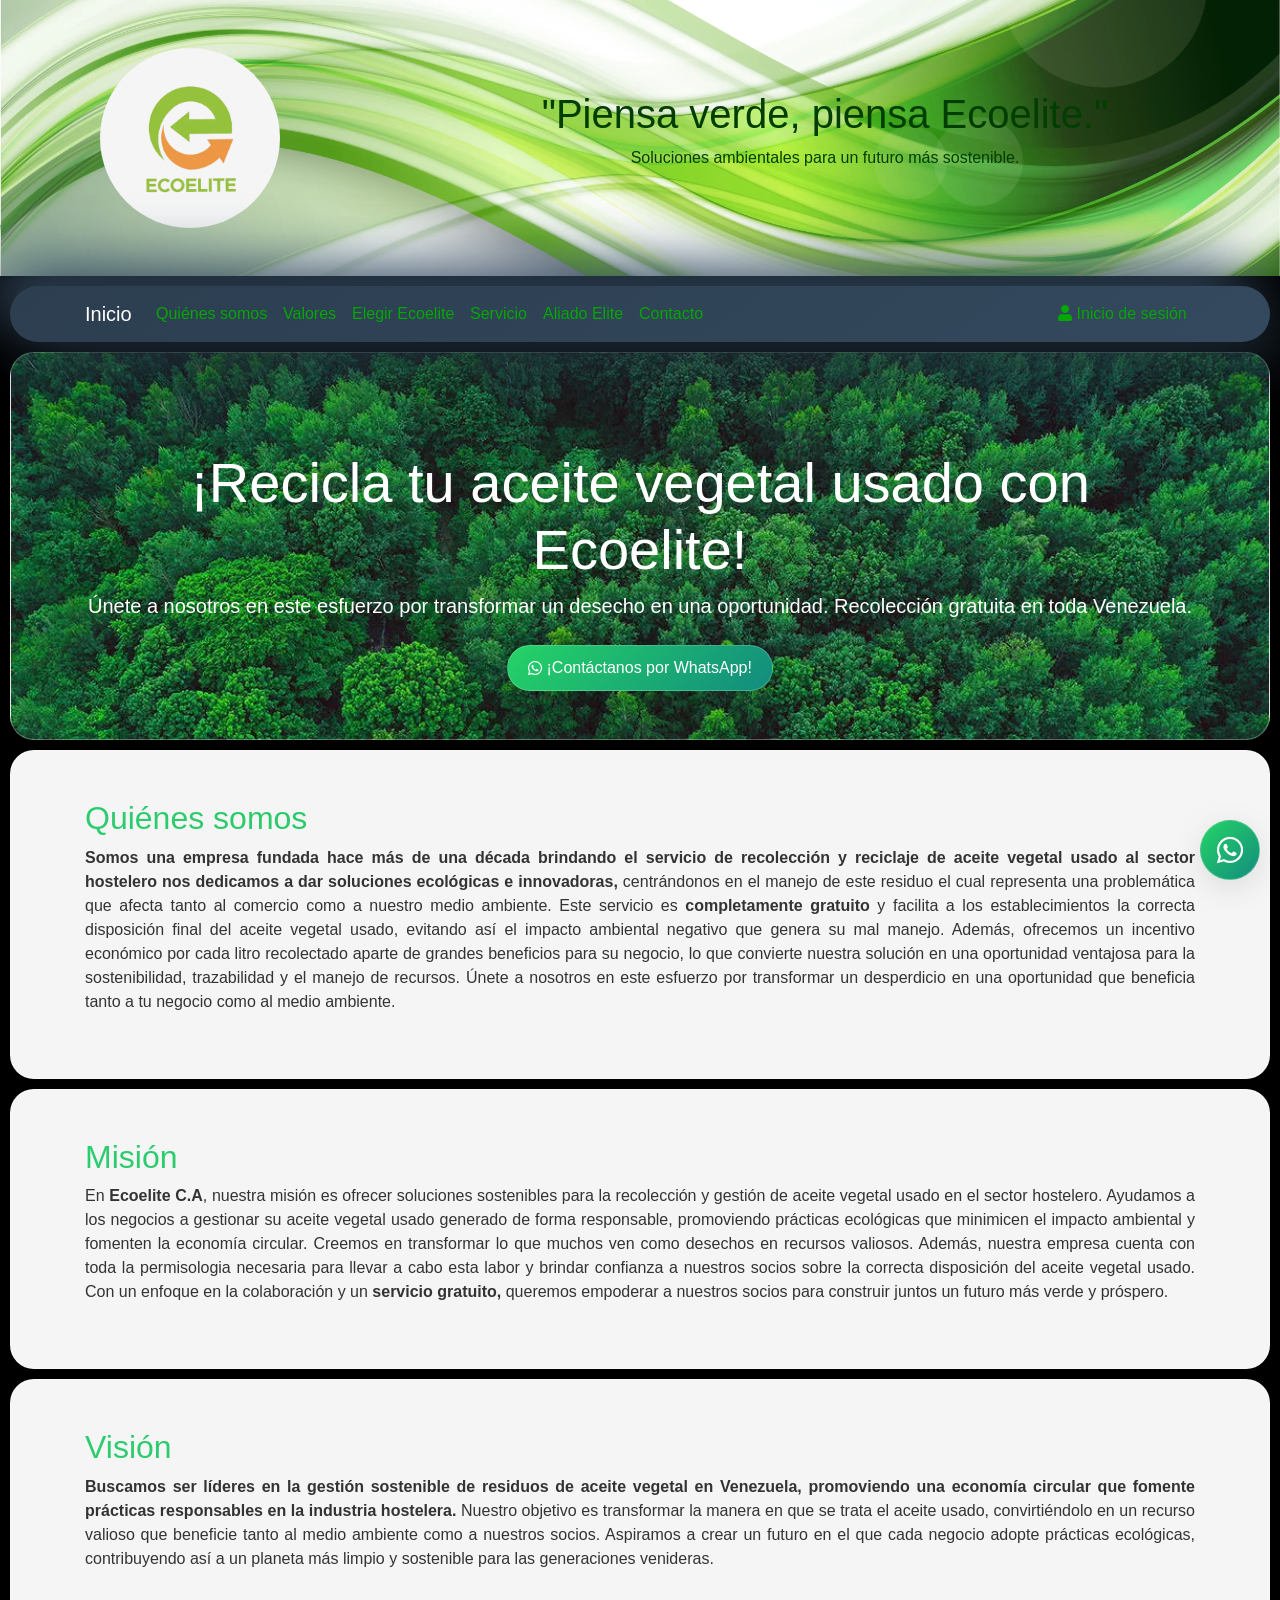
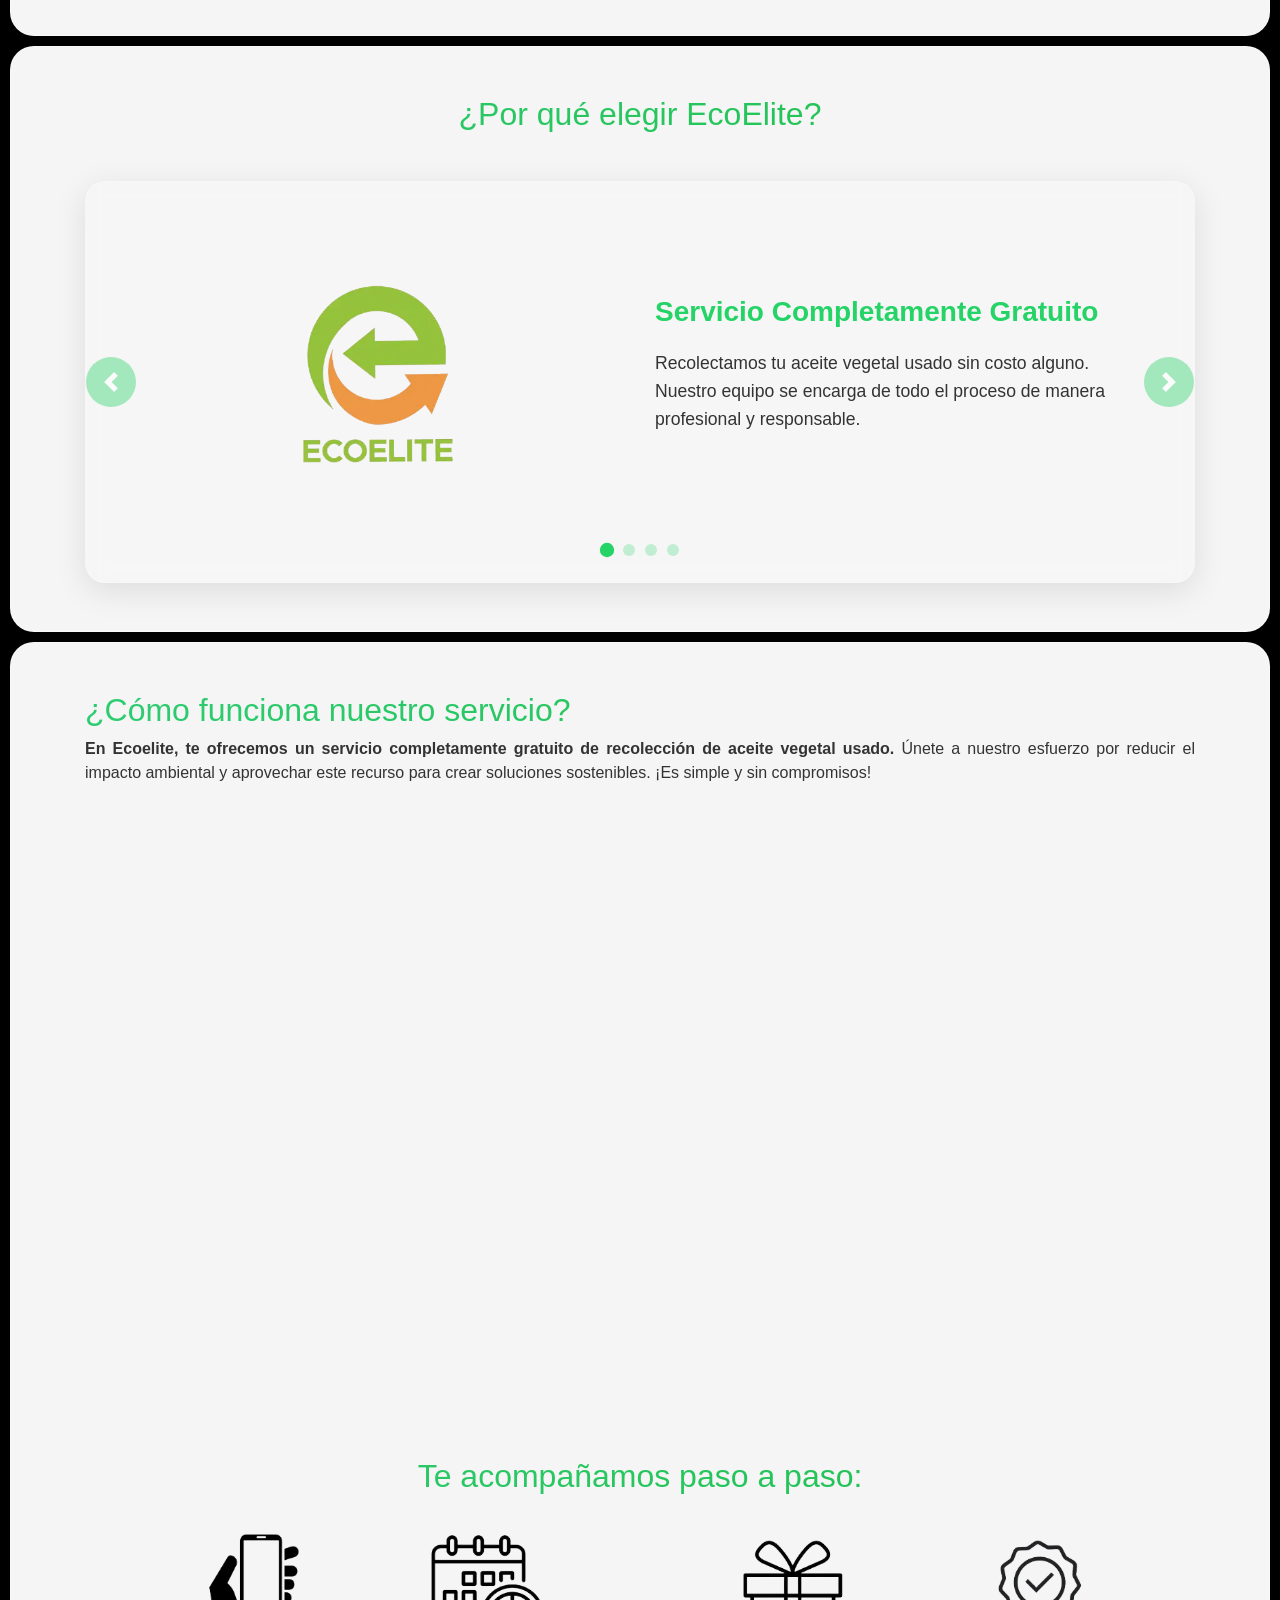
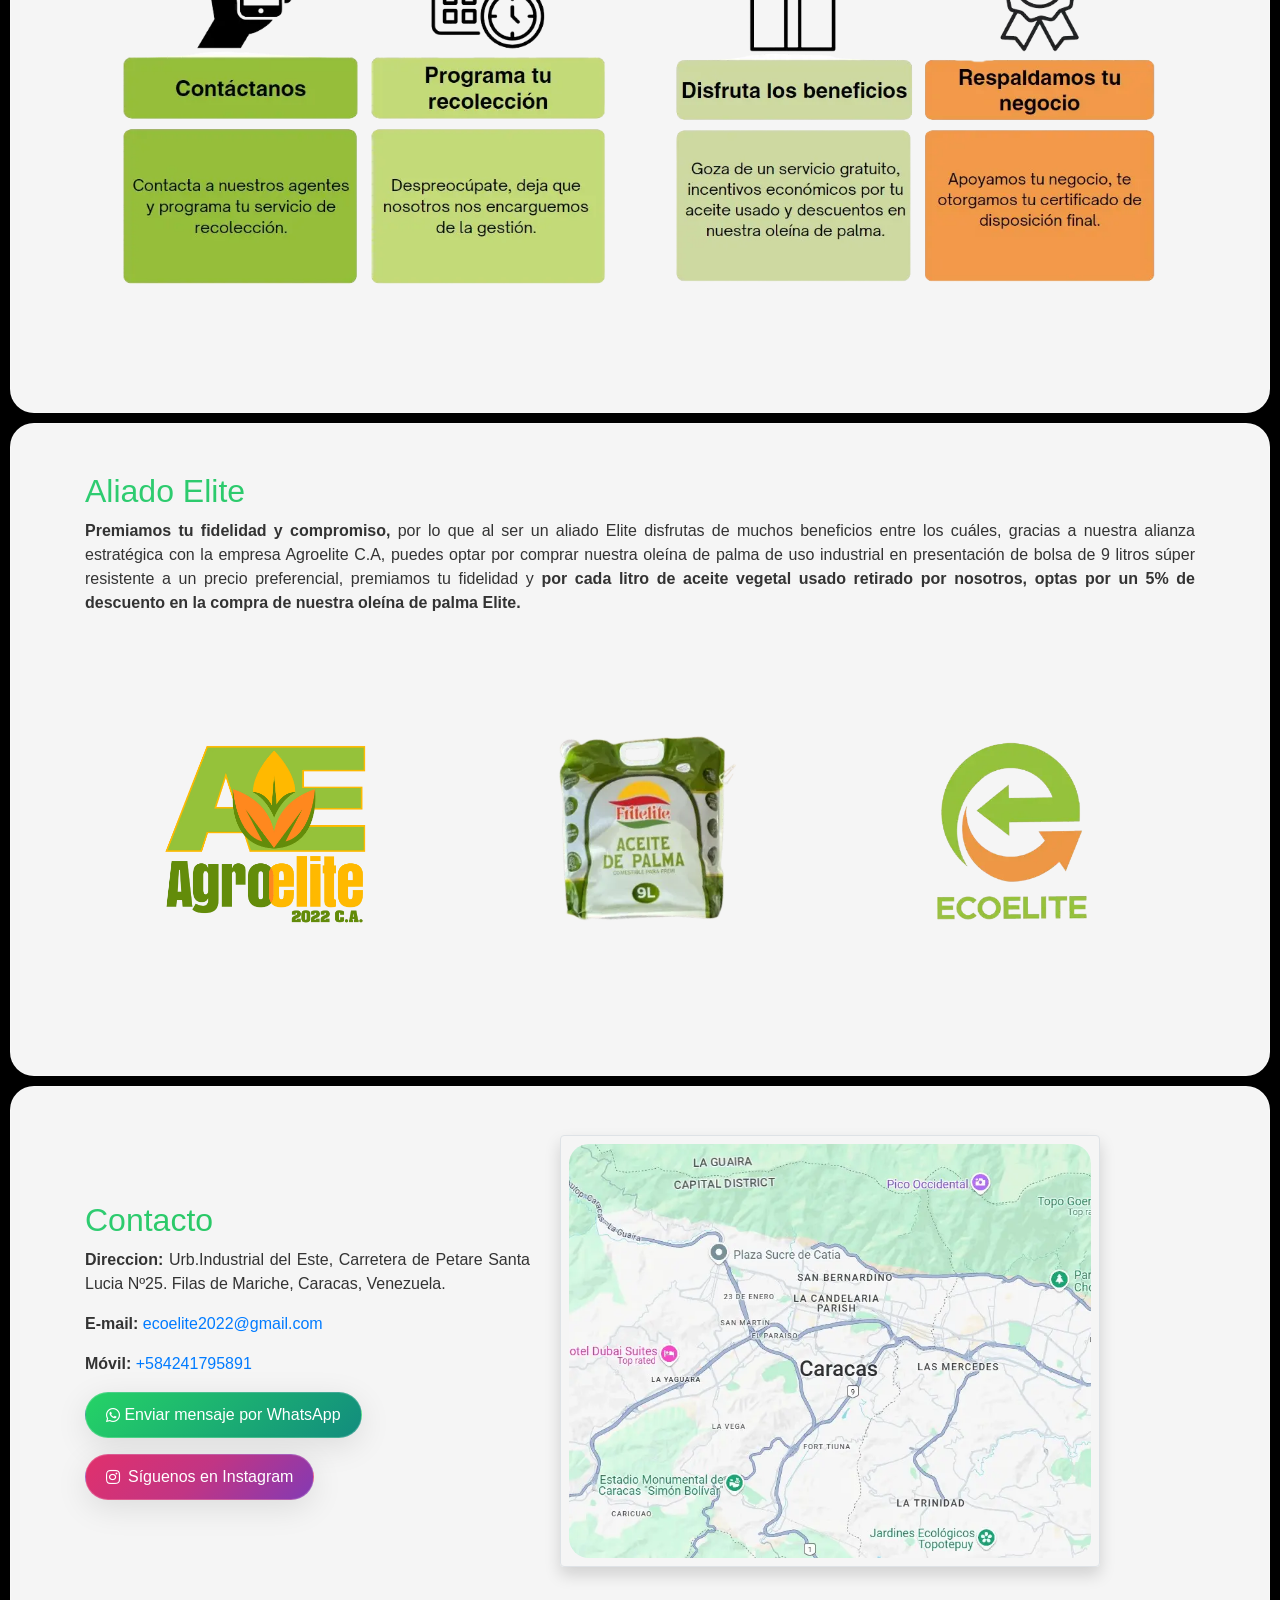
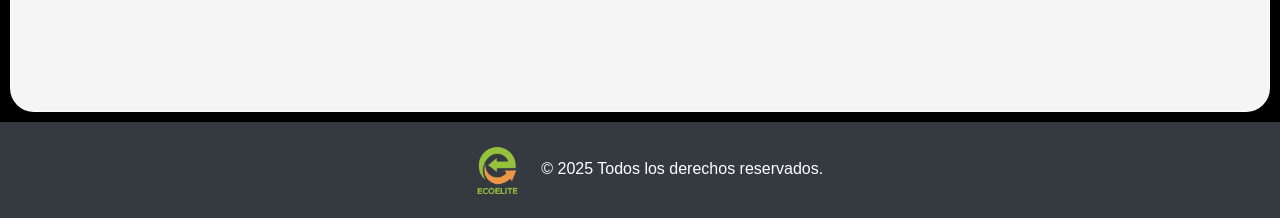
<file: index.html>
<!DOCTYPE html>
<html lang="es">

<head>
    <!-- Google Tag Manager -->
    <script async src="https://www.googletagmanager.com/gtag/js?id=G-CB3YQCM4YK"></script>
    <script>
        window.dataLayer = window.dataLayer || [];
        function gtag() { dataLayer.push(arguments); }
        gtag('js', new Date());

        gtag('config', 'G-CB3YQCM4YK');
    </script>
    <!-- End Google Tag Manager -->

    <meta charset="UTF-8">
    <meta name="viewport" content="width=device-width, initial-scale=1.0">
    <meta name="description"
        content="🌱 Recolección GRATUITA de aceite vegetal usado en Venezuela. Servicio profesional + incentivo económico. ¡Contacta ya! ♻️">
    <meta name="keywords" content="recolección aceite vegetal usado, reciclaje aceite Venezuela, aceite usado gratis, ecoelite, aceite vegetal Caracas, reciclaje hostelería, economía circular Venezuela, gestión residuos aceite">
    <meta name="author" content="Ecoelite">
    <meta name="robots" content="index, follow, max-image-preview:large, max-snippet:-1, max-video-preview:-1">
    <meta property="og:title" content="Ecoelite - Recolección y Reciclaje de Aceite Vegetal Usado - En Venezuela">
    <meta property="og:description"
        content="Ecoelite ofrece un servicio gratuito de recolección, reciclaje de aceite vegetal usado para el sector hostelero y negocios generadores de este residuo.">
    <meta property="og:image" content="https://ecoelite.com.ve/assets/img/miniaturapag2.jpg">
    <meta property="og:url" content="https://ecoelite.com.ve">
    <meta property="og:type" content="website">
    
    <!-- Twitter Cards -->
    <meta name="twitter:card" content="summary_large_image">
    <meta name="twitter:title" content="Ecoelite - Recolección GRATIS de Aceite Vegetal Usado Venezuela">
    <meta name="twitter:description" content="🌱 Servicio gratuito de recolección de aceite vegetal usado + incentivo económico. ¡Contáctanos! ♻️">
    <meta name="twitter:image" content="https://ecoelite.com.ve/assets/img/miniaturapag2.jpg">
    <title>Recolección GRATIS de Aceite Vegetal Usado Venezuela | Ecoelite</title>


    <!-- Preconnect y Preload para mejorar rendimiento -->
    <link rel="preconnect" href="https://stackpath.bootstrapcdn.com" crossorigin>
    <link rel="preconnect" href="https://cdnjs.cloudflare.com" crossorigin>
    <link rel="preload" href="assets/css/global.css" as="style">
    <link rel="preload" href="https://stackpath.bootstrapcdn.com/bootstrap/4.5.2/css/bootstrap.min.css" as="style">
    <link rel="preload" href="assets/img/Principal_Ecoelite-removebg-preview.webp" as="image" fetchpriority="high">
    
    <!-- CSS -->
    <link href="https://stackpath.bootstrapcdn.com/bootstrap/4.5.2/css/bootstrap.min.css" rel="stylesheet">
    <link href="https://cdnjs.cloudflare.com/ajax/libs/animate.css/4.1.1/animate.min.css" rel="stylesheet">
    <link rel="stylesheet" href="https://cdnjs.cloudflare.com/ajax/libs/font-awesome/5.15.4/css/all.min.css">
    <link rel="stylesheet" href="assets/css/global.css">
    <link rel="icon" type="image/png"  href="icons/icon_512x512.png">
    <link rel="apple-touch-icon" href="icons/icon_512x512.png">
    <link rel="manifest" href="manifest.json">
    <meta name="theme-color" content="#2ecc71">
    <link rel="sitemap" type="application/xml" href="sitemap.xml">
    <link rel="canonical" href="https://ecoelite.com.ve/">
    
    <!-- Content Security Policy -->
    <meta http-equiv="Content-Security-Policy" content="
        default-src 'self';
        script-src 'self' 'unsafe-inline' 'unsafe-eval' https://www.googletagmanager.com https://code.jquery.com https://stackpath.bootstrapcdn.com https://cdn.segment.synthesia.io;
        style-src 'self' 'unsafe-inline' https://stackpath.bootstrapcdn.com https://cdnjs.cloudflare.com;
        img-src 'self' data: https:;
        font-src 'self' https://cdnjs.cloudflare.com;
        connect-src 'self' https: data: blob:;
        frame-src 'self' https://share.synthesia.io https://www.googletagmanager.com;
        media-src 'self' https:;
    ">

    <script type="application/ld+json">
        {
          "@context": "https://schema.org",
          "@type": "Organization",
          "name": "EcoElite",
          "url": "https://ecoelite.com.ve",
          "logo": "https://ecoelite.com.ve/icons/icon_512x512.png",
          "description": "Recolección gratuita de aceite vegetal usado en Venezuela con incentivo económico",
          "foundingDate": "2012",
          "areaServed": "Venezuela",
          "serviceType": "Recolección de aceite vegetal usado",
          "priceRange": "Gratuito",
          "sameAs": [
            "https://www.instagram.com/ecoelite.vzla/",
            "https://wa.me/584241795891"
          ],
          "contactPoint": {
            "@type": "ContactPoint",
            "telephone": "+58-424-179-5891",
            "contactType": "Customer Service",
            "areaServed": "VE",
            "availableLanguage": ["Spanish"]
          },
          "address": {
            "@type": "PostalAddress",
            "streetAddress": "Urb.Industrial del Este, Carretera de Petare Santa Lucia Nº25",
            "addressLocality": "Filas de Mariche",
            "addressRegion": "Caracas",
            "addressCountry": "VE"
          }
        }
        </script>

    <script type="application/ld+json">
    {
      "@context": "https://schema.org",
      "@type": "LocalBusiness",
      "name": "EcoElite C.A",
      "image": "https://ecoelite.com.ve/icons/icon_512x512.png",
      "@id": "https://ecoelite.com.ve",
      "url": "https://ecoelite.com.ve",
      "telephone": "+58-424-179-5891",
      "priceRange": "Gratuito",
      "address": {
        "@type": "PostalAddress",
        "streetAddress": "Urb.Industrial del Este, Carretera de Petare Santa Lucia Nº25",
        "addressLocality": "Filas de Mariche",
        "addressRegion": "Caracas",
        "postalCode": "1073",
        "addressCountry": "VE"
      },
      "geo": {
        "@type": "GeoCoordinates",
        "latitude": 10.4806,
        "longitude": -66.7903
      },
      "openingHoursSpecification": {
        "@type": "OpeningHoursSpecification",
        "dayOfWeek": [
          "Monday",
          "Tuesday",
          "Wednesday",
          "Thursday",
          "Friday"
        ],
        "opens": "08:00",
        "closes": "17:00"
      },
      "sameAs": [
        "https://www.instagram.com/ecoelite.vzla/",
        "https://wa.me/584241795891"
      ]
    }
    </script>

    <script type="application/ld+json">
    {
      "@context": "https://schema.org",
      "@type": "FAQPage",
      "mainEntity": [
        {
          "@type": "Question",
          "name": "¿Cuánto cuesta el servicio de recolección de aceite vegetal usado?",
          "acceptedAnswer": {
            "@type": "Answer",
            "text": "El servicio de recolección de aceite vegetal usado de Ecoelite es completamente GRATUITO. Además, ofrecemos un incentivo económico por cada litro recolectado."
          }
        },
        {
          "@type": "Question",
          "name": "¿Dónde opera Ecoelite?",
          "acceptedAnswer": {
            "@type": "Answer",
            "text": "Ecoelite opera en toda Venezuela, con sede principal en Caracas. Ofrecemos servicio de recolección gratuita en todo el país."
          }
        },
        {
          "@type": "Question",
          "name": "¿Qué beneficios obtengo al reciclar con Ecoelite?",
          "acceptedAnswer": {
            "@type": "Answer",
            "text": "Al reciclar con Ecoelite obtienes: servicio gratuito, incentivo económico por litro, 5% de descuento en oleína de palma Elite, y contribuyes al cuidado del medio ambiente."
          }
        }
      ]
    }
    </script>
        

</head>

<body>
    <!-- Google Tag Manager (noscript) -->
    <noscript>
        <iframe src="https://www.googletagmanager.com/ns.html?id=G-CB3YQCM4YK" height="0" width="0"
            style="display:none;visibility:hidden"></iframe>
    </noscript>
    <!-- End Google Tag Manager (noscript) -->


    <header id="inicio" class="bg-verde-oscuro text-center py-5">
        <div class="container d-flex align-items-center justify-content-center">
            <div class="row w-100">
                <div class="col-md-4 mb-3 mb-md-0 text-md-left text-center">
                    <a href="#header">
                        <img src="assets/img/Principal_Ecoelite-removebg-preview.webp" alt="Logo de EcoElite - Empresa de reciclaje de aceite vegetal usado en Venezuela"
                            class="bg-crema rounded-circle img-fluid logo-ecoelite" width="180" height="180" fetchpriority="high">
                    </a>
                </div>
                <div class="col-md-8 text-md-left text-center d-flex flex-column justify-content-center"
                    style="color:#023e02">
                    <h1 class="animate__animated animate__fadeInDown text-center modern-title">"Piensa verde, piensa Ecoelite."</h1>
                    <p class="animate__animated animate__fadeInUp text-center">Soluciones ambientales para un futuro más sostenible.</p>
                </div>
            </div>
        </div>
    </header>

    <nav class="navbar navbar-expand-md navbar-dark bg-dark sticky-top">
        <div class="container">
            <a class="navbar-brand align-middle" href="#" id="home-btn">Inicio</a>

            <button class="navbar-toggler" type="button" data-toggle="collapse" data-target="#navbarNav"
                aria-controls="navbarNav" aria-expanded="false" aria-label="Toggle navigation">
                <span class="navbar-toggler-icon"></span>
            </button>

            <div class="collapse navbar-collapse justify-content-between" id="navbarNav">
                <!-- Menú principal -->
                <ul class="navbar-nav d-flex">
                    <li class="nav-item">
                        <a class="nav-link animate__animated animate__fadeInLeft" href="#somos">Quiénes somos</a>
                    </li>
                    <li class="nav-item">
                        <a class="nav-link animate__animated animate__fadeInRight" href="#valores">Valores</a>
                    </li>
                    <li class="nav-item">
                        <a class="nav-link animate__animated animate__fadeInLeft" href="#elegir-ecoelite">Elegir Ecoelite</a>
                    </li>
                    <li class="nav-item">
                        <a class="nav-link animate__animated animate__fadeInRight" href="#servicio">Servicio</a>
                    </li>
                    <li class="nav-item">
                        <a class="nav-link animate__animated animate__fadeInLeft" href="#aliado">Aliado Elite</a>
                    </li>
                    <li class="nav-item">
                        <a class="nav-link animate__animated animate__fadeInLeft" href="#contacto">Contacto</a>
                    </li>
                </ul>

                <!-- Enlace de inicio de sesión alineado a la derecha -->
                <ul class="navbar-nav">
                    <li class="nav-item">
                        <a class="nav-link animate__animated animate__fadeInRight" href="https://ecoelite.app" target="_blank" rel="noopener noreferrer">
                            <i class="fas fa-user"></i> Inicio de sesión
                        </a>
                    </li>
                </ul>
            </div>
        </div>
    </nav>



    <section id="banner" class="bg-green animate__animated animate__fadeInRight py-5 ">

        <div class="container text-center mt-5">
            <h2 class="display-4 text-white">¡Recicla tu aceite vegetal usado con Ecoelite!</h2>
            <p class="lead text-white">Únete a nosotros en este esfuerzo por transformar un desecho en una oportunidad.
                Recolección gratuita en toda Venezuela.</p>
            <div class="mt-4">
                <a href="https://wa.me/584241795891?text=¡Hola! Estoy visitando tu sitio web y me gustaría obtener más información."
                    target="_blank" rel="noopener noreferrer" class="btn btn-success btn-lg btn-whatsapp">
                    <i class="fab fa-whatsapp"></i>&nbsp;¡Contáctanos por WhatsApp!</a>

            </div>
        </div>

    </section>


    <section id="somos" class="py-5 bg-crema animate__animated animate__fadeInLeft text-justify">
        <div class="container">
            <h2>Quiénes somos</h2>
            <p>
                <Strong>Somos una empresa fundada hace más de una década brindando el servicio de recolección y reciclaje de aceite
                    vegetal
                    usado al sector hostelero nos dedicamos a dar soluciones ecológicas e innovadoras,</Strong>
                centrándonos en el
                manejo de este residuo el cual representa una problemática que afecta tanto al comercio como a nuestro
                medio ambiente. Este servicio es <strong>completamente gratuito </strong> y facilita a los
                establecimientos la correcta
                disposición final del aceite vegetal usado, evitando así el impacto ambiental negativo que genera su mal
                manejo. Además, ofrecemos un incentivo económico por cada litro recolectado aparte de grandes beneficios
                para su negocio, lo que convierte nuestra solución en una oportunidad ventajosa para la sostenibilidad,
                trazabilidad y el manejo de recursos. Únete a nosotros en este esfuerzo por transformar un desperdicio
                en una oportunidad que beneficia tanto a tu negocio como al medio ambiente.
            </p>
        </div>
    </section>

    <section id="valores" class="py-5 bg-crema animate__animated animate__fadeInRight text-justify">
        <div class="container">
            <h2>Misión</h2>
            <p>
                En <strong>Ecoelite C.A</strong>, nuestra misión es ofrecer soluciones sostenibles para la recolección y
                gestión de aceite vegetal usado en el sector hostelero. Ayudamos a los negocios a gestionar su aceite
                vegetal usado generado de forma responsable, promoviendo prácticas ecológicas que minimicen el impacto
                ambiental y fomenten la economía circular. Creemos en transformar lo que muchos ven como desechos en
                recursos valiosos. Además, nuestra empresa cuenta con toda la permisologia necesaria para llevar a cabo
                esta labor y brindar confianza a nuestros socios sobre la correcta disposición del aceite vegetal usado.
                Con un enfoque en la colaboración y un <strong>servicio gratuito,</strong> queremos empoderar a nuestros
                socios para
                construir juntos un futuro más verde y próspero.
            </p>
        </div>
    </section>

    <section id="vision" class="py-5 bg-crema animate__animated animate__fadeInRight text-justify">
        <div class="container">
            <h2>Visión</h2>
            <p>
                <strong> Buscamos ser líderes en la gestión sostenible de residuos de aceite
                    vegetal en Venezuela, promoviendo una economía circular que fomente prácticas responsables en la industria
                    hostelera.</strong>
                Nuestro objetivo es transformar la manera en que se trata el aceite usado, convirtiéndolo en un recurso
                valioso que beneficie tanto al medio ambiente como a nuestros socios. Aspiramos a crear un futuro en el
                que cada negocio adopte prácticas ecológicas, contribuyendo así a un planeta más limpio y sostenible
                para las generaciones venideras.
            </p>
        </div>

    </section>

    <!-- Carrusel de Beneficios -->
    <section id="elegir-ecoelite" class="py-5 bg-crema">
        <div class="container">
            <h2 class="text-center mb-5">¿Por qué elegir EcoElite?</h2>
            <div id="benefitsCarousel" class="carousel slide" data-ride="carousel" data-interval="4000">
                <div class="carousel-inner">
                    <div class="carousel-item active">
                        <div class="row align-items-center">
                            <div class="col-md-6">
                                <img src="assets/img/Principal_Ecoelite-removebg-preview.webp" class="d-block w-100" alt="EcoElite Logo" width="300" height="300" style="max-height: 300px; object-fit: contain;" loading="lazy">
                            </div>
                            <div class="col-md-6">
                                <h3>Servicio Completamente Gratuito</h3>
                                <p>Recolectamos tu aceite vegetal usado sin costo alguno. Nuestro equipo se encarga de todo el proceso de manera profesional y responsable.</p>
                            </div>
                        </div>
                    </div>
                    <div class="carousel-item">
                        <div class="row align-items-center">
                            <div class="col-md-6">
                                <img src="assets/img/comofunciona1.webp" class="d-block w-100" alt="Contacto EcoElite" width="500" height="500" style="max-height: 300px; object-fit: contain;" loading="lazy">
                            </div>
                            <div class="col-md-6">
                                <h3>Más de una Década de Experiencia</h3>
                                <p>Somos una empresa fundada hace más de 10 años, especializada en brindar soluciones ecológicas e innovadoras al sector hostelero.</p>
                            </div>
                        </div>
                    </div>
                    <div class="carousel-item">
                        <div class="row align-items-center">
                            <div class="col-md-6">
                                <img src="assets/img/logotipo_agroelite_2022_ca_curvas.webp" class="d-block w-100" alt="Alianza Agroelite" width="300" height="300" style="max-height: 300px; object-fit: contain;" loading="lazy">
                            </div>
                            <div class="col-md-6">
                                <h3>Alianza Estratégica</h3>
                                <p>Gracias a nuestra alianza con Agroelite C.A, ofrecemos descuentos del 5% en oleína de palma por cada litro de aceite recolectado.</p>
                            </div>
                        </div>
                    </div>
                    <div class="carousel-item">
                        <div class="row align-items-center">
                            <div class="col-md-6">
                                <img src="assets/img/comofunciona2.webp" class="d-block w-100" alt="Recolección EcoElite" width="500" height="500" style="max-height: 300px; object-fit: contain;" loading="lazy">
                            </div>
                            <div class="col-md-6">
                                <h3>Impacto Ambiental Positivo</h3>
                                <p>Transformamos desechos en oportunidades, promoviendo la economía circular y prácticas responsables para un futuro sostenible.</p>
                            </div>
                        </div>
                    </div>
                </div>
                <a class="carousel-control-prev" href="#benefitsCarousel" role="button" data-slide="prev">
                    <span class="carousel-control-prev-icon" aria-hidden="true"></span>
                    <span class="sr-only">Anterior</span>
                </a>
                <a class="carousel-control-next" href="#benefitsCarousel" role="button" data-slide="next">
                    <span class="carousel-control-next-icon" aria-hidden="true"></span>
                    <span class="sr-only">Siguiente</span>
                </a>
                <ol class="carousel-indicators">
                    <li data-target="#benefitsCarousel" data-slide-to="0" class="active"></li>
                    <li data-target="#benefitsCarousel" data-slide-to="1"></li>
                    <li data-target="#benefitsCarousel" data-slide-to="2"></li>
                    <li data-target="#benefitsCarousel" data-slide-to="3"></li>
                </ol>
            </div>
        </div>
    </section>

    <section id="servicio" class="py-5 bg-crema animate__animated animate__fadeInLeft text-justify">
        <div class="container ">
            <h2>¿Cómo funciona nuestro servicio?</h2>
            <p>
                <strong>En Ecoelite, te ofrecemos un servicio completamente gratuito de recolección de aceite vegetal
                    usado.</strong>
                Únete
                a nuestro esfuerzo por reducir el impacto ambiental y aprovechar este recurso para crear soluciones
                sostenibles. ¡Es simple y sin compromisos!
            </p>
            <div class="container align-items-center ">
                <div style="position: relative; overflow: hidden; aspect-ratio: 1920/1080;">
                    <iframe
                        src="https://share.synthesia.io/embeds/videos/ae3fced0-6c05-47d0-8818-697d3c032e82?autoplay=0&mute=0"
                        loading="lazy" title="Ecoelite" allow="encrypted-media; fullscreen;"
                        style="position: absolute; width: 100%; height: 100%; top: 0; left: 0; border: none; padding: 0; margin:0; overflow: hidden;">
                    </iframe>

                </div>
            </div>
            <div class="container text-center py-5">
                <h2>Te acompañamos paso a paso: </h2>
                <div class="row g-4">
                    <!-- Imagen 1 -->
                    <div class="col-12 col-md-6 d-flex justify-content-center align-items-center">
                        <img src="assets/img/comofunciona1.webp" alt="Paso 1: Contacta con EcoElite para programar la recolección de aceite vegetal usado" class="img-fluid" width="500" height="500" loading="lazy"
                            style="max-height: 500px; object-fit: contain;">
                    </div>

                    <!-- Imagen 2 -->
                    <div class="col-12 col-md-6 d-flex justify-content-center align-items-center">
                        <img src="assets/img/comofunciona2.webp" alt="Paso 2: Nuestro equipo recolecta el aceite vegetal usado de forma gratuita" class="img-fluid" width="500" height="500" loading="lazy"
                            style="max-height: 500px; object-fit: contain;">
                    </div>
                </div>
            </div>

        </div>
        </div>
        </div>
    </section>


    <section id="aliado" class="py-5 bg-crema animate__animated animate__fadeInRight text-justify">
        <div class="container ">
            <h2>Aliado Elite</h2>
            <p>
                <strong> Premiamos tu fidelidad y compromiso,</strong> por lo que al ser un aliado Elite disfrutas de
                muchos
                beneficios entre los cuáles, gracias a nuestra alianza estratégica con la empresa Agroelite C.A, puedes
                optar por comprar nuestra oleína de palma de uso industrial en presentación de bolsa de 9 litros súper resistente a un
                precio preferencial, premiamos tu fidelidad y <strong> por cada litro de aceite vegetal usado retirado
                    por
                    nosotros, optas por un 5% de descuento en la compra de nuestra oleína de palma Elite.</strong>
            </p>

            <div class="container text-center py-5">

                <div class="row g-3">
                    <!-- Imagen 1 -->
                    <div class="col-12 col-md-4 d-flex justify-content-center align-items-center">
                        <img src="assets/img/logotipo_agroelite_2022_ca_curvas.webp" alt="Logo de Agroelite C.A - Empresa aliada de EcoElite" class="img-fluid" width="300" height="300" loading="lazy"
                            style="max-height: 300px; object-fit: contain;">
                    </div>

                    <!-- Imagen 2 -->
                    <div class="col-12 col-md-4 d-flex justify-content-center align-items-center">
                        <img src="assets/img/bolsa_aceite1.webp" alt="Oleína de palma Elite en presentación de 9 litros" class="img-fluid" width="230" height="230" loading="lazy"
                            style="max-height: 230px; object-fit: contain;">
                    </div>

                    <!-- Imagen 3 -->
                    <div class="col-12 col-md-4 d-flex justify-content-center align-items-center">
                        <img src="assets/img/Principal_Ecoelite-removebg-preview.webp" alt="Logo de EcoElite - Reciclaje sostenible de aceite vegetal" class="img-fluid" width="300" height="300" loading="lazy"
                            style="max-height: 300px; object-fit: contain;">
                    </div>
                </div>
            </div>




    </section>




    <section id="contacto" class="py-5 bg-crema animate__animated animate__fadeInLeft text-justify">
        <div class="container">
            <div class="row align-items-center">
                <!-- Columna de detalles de contacto -->
                <div class="col-md-5 mb-5 ">
                    <h2>Contacto</h2>
                    <p><strong>Direccion:</strong> Urb.Industrial del Este, Carretera de Petare Santa Lucia Nº25.
                        Filas de Mariche, Caracas, Venezuela.</p>

                    <p><strong>E-mail:</strong> <a href="mailto:ecoelite2022@gmail.com">ecoelite2022@gmail.com</a></p>
                    <p><strong>Móvil:</strong> <a href="tel:+584241795891">+584241795891</a></p>
                    <p>
                        <a href="https://wa.me/584241795891?text=¡Hola! Estoy visitando tu sitio web y me gustaría obtener más información."
                            target="_blank" rel="noopener noreferrer" class="btn btn-success btn-whatsapp">
                            <i class="fab fa-whatsapp"></i>&nbsp;Enviar mensaje por WhatsApp
                        </a>
                    </p>
                    <a href="https://www.instagram.com/ecoelite.vzla/" target="_blank" rel="noopener noreferrer" class="btn btn-instagram">
                        <i class="fab fa-instagram"></i> Síguenos en Instagram
                    </a>

                </div>

                <!-- Columna del mapa -->
                <div class="col-md-6 mb-5">
                    <div class="border rounded shadow p-2">
                        <img src="assets/img/caracas.webp" alt="Mapa de ubicación de EcoElite en Caracas, Venezuela" class="img-fluid" width="600" height="400" loading="lazy">
                    </div>
                </div>
            </div>
        </div>
        <div class="mb-5"></div>
        <div class="mb-5"></div>
    </section>

    <a href="https://wa.me/584241795891?text=Hola,%20te%20contacto%20desde%20la%20web%20de%20Ecoelite.%20¡Estoy%20interesado/a%20en%20sus%20servicios!"
        target="_blank" rel="noopener noreferrer" class="whatsapp-float btn-whatsapp" title="¡Chatea con nosotros ahora!">
        <i class="fab fa-whatsapp"></i>
    </a>

    <!-- Footer -->
    <footer class="text-center bg-dark text-white py-2">
        <div class="container">
            <a href="#">
                <img src="assets/img/Principal_Ecoelite-removebg-preview.webp" alt="Logo de EcoElite"
                    class="img-fluid d-inline-block" width="80" height="80" style="width: 80px; height: auto; vertical-align: middle;" loading="lazy">
            </a>
            <p class="d-inline-block mb-0">© 2025 Todos los derechos reservados.</p>
        </div>
    </footer>

    <!-- JS -->
    <script src="https://code.jquery.com/jquery-3.7.1.min.js" defer></script>
    <script src="https://stackpath.bootstrapcdn.com/bootstrap/4.5.2/js/bootstrap.min.js" defer></script>
    <script src="assets/js/main.js" defer></script>
</body>

</html>
</file>
<file: assets/css/global.css>
/* ==========================================================================
   BASE STYLES
   ========================================================================== */
body {
    background-color: #000;
    color: #fff;
}

.bg-crema {
    background-color: #f5f5f5;
    color: #333;
}

.bg-verde-oscuro {
    background-image: url("banner3.webp");
    background-position: center;
    background-size: cover;
    background-repeat: no-repeat;
    color: #010902;
}

.bg-green {
    background-image: url("vista-aerea-bosque-verde-banner.webp");
    background-position: center;
    background-size: cover;
    background-repeat: no-repeat;
}

/* ==========================================================================
   NAVIGATION
   ========================================================================== */
.navbar-dark .navbar-nav .nav-link {
    color: #04a704;
    transition: transform 0.3s ease-in-out, color 0.3s ease-in-out, box-shadow 0.3s ease-in-out;
    will-change: transform;
}

@media (min-width: 768px) {
    .navbar-dark .navbar-nav .nav-link:hover {
        color: #ffffff;
        transform: scale(1.2);
        box-shadow: 0px 4px 8px rgba(0, 7, 0, 0.5);
        background-color: rgba(4, 167, 4, 0.2);
        border-radius: 5px;
    }
}

@media (max-width: 767px) {
    .navbar-dark .navbar-nav .nav-link:hover {
        color: #ffffff;
        transform: none;
        box-shadow: none;
        background-color: transparent;
    }
}

.align-middle {
    vertical-align: middle !important;
}

section[id] {
    scroll-margin-top: 50px;
}

@media (max-width: 767px) {
    section[id] {
        scroll-margin-top: 0px;
    }
}

.navbar-dark .navbar-nav .nav-link.active {
    color: #ffffff;
}

.navbar-toggler {
    transition: transform 0.2s ease-in-out, box-shadow 0.2s ease-in-out;
    border: none;
}

.navbar-toggler:active {
    transform: scale(1.1);
    box-shadow: 0 4px 8px rgba(0, 0, 0, 0.2);
}

.navbar-toggler:focus {
    box-shadow: 0 0 0 0.2rem rgba(4, 167, 4, 0.25);
}

#home-btn {
    transition: transform 0.2s ease-in-out;
}

#home-btn:active {
    transform: scale(1.1);
}

#home-btn:hover {
    text-decoration: none;
    color: #04a704;
}

/* ==========================================================================
   BUTTONS
   ========================================================================== */
.btn-instagram {
    background-color: #E1306C;
    color: white;
    padding: 10px 20px;
    border-radius: 30px;
    text-decoration: none;
    display: inline-flex;
    align-items: center;
    justify-content: center;
    font-size: 16px;
    transition: background-color 0.3s ease, transform 0.2s ease;
    border: none;
}

.btn-instagram:hover {
    background-color: #C13584;
    color: white;
    text-decoration: none;
    transform: translateY(-2px);
}

.btn-instagram i {
    margin-right: 8px;
}

.btn-success {
    border-radius: 30px;
    padding: 10px 20px;
}

.btn-whatsapp {
    background-color: #25d366;
    color: white;
    border-radius: 30px;
    padding: 10px 20px;
    text-decoration: none;
    display: inline-flex;
    align-items: center;
    justify-content: center;
    font-size: 16px;
    transition: all 0.3s ease;
    border: none;
}

.btn-whatsapp:hover {
    background-color: #1ebe5d;
    color: white;
    text-decoration: none;
    transform: translateY(-2px);
}

/* ==========================================================================
   FLOATING ELEMENTS
   ========================================================================== */
.whatsapp-float {
    position: fixed;
    bottom: 20px;
    right: 20px;
    background-color: #25d366;
    color: white;
    border-radius: 50%;
    width: 60px;
    height: 60px;
    display: flex;
    align-items: center;
    justify-content: center;
    box-shadow: 0 4px 8px rgba(0, 0, 0, 0.2);
    text-decoration: none;
    z-index: 1000;
    font-size: 30px;
    transition: transform 0.3s ease, background-color 0.3s ease, box-shadow 0.3s ease;
    will-change: transform;
}

.whatsapp-float:hover {
    transform: scale(1.1);
    background-color: #1ebe5d;
    box-shadow: 0 6px 12px rgba(0, 0, 0, 0.3);
    color: white;
    text-decoration: none;
}

.whatsapp-float::before {
    content: '¿Necesitas ayuda?';
    position: absolute;
    bottom: 70px;
    right: 0;
    background: #25d366;
    color: white;
    padding: 8px 14px;
    border-radius: 18px;
    white-space: nowrap;
    opacity: 0;
    pointer-events: none;
    transition: opacity 0.3s ease, transform 0.3s ease;
    font-size: 13px;
    font-weight: 600;
    box-shadow: 0 4px 12px rgba(37, 211, 102, 0.4);
}

.whatsapp-float::after {
    content: '';
    position: absolute;
    bottom: 62px;
    left: 50%;
    transform: translateX(-50%);
    width: 0;
    height: 0;
    border-left: 6px solid transparent;
    border-right: 6px solid transparent;
    border-top: 6px solid #25d366;
    opacity: 0;
    pointer-events: none;
    transition: opacity 0.3s ease;
}

.whatsapp-float:hover::after {
    opacity: 1;
}

.whatsapp-float:hover::before {
    opacity: 1;
    transform: translateY(-5px);
} 
/* ==========================================================================
   COMPONENTS
   ========================================================================== */
.logo-ecoelite {
    max-width: 180px;
    height: auto;
}

/* ==========================================================================
   RESPONSIVE DESIGN
   ========================================================================== */
@media (max-width: 576px) {
    .logo-ecoelite {
        max-width: 150px;
    }
    
    .whatsapp-float {
        width: 50px;
        height: 50px;
        font-size: 24px;
        bottom: 15px;
        right: 15px;
    }
}

@media (max-width: 767px) {
    #contacto {
        padding-top: 5px !important;
        scroll-margin-top: 0 !important;
    }
}

#contacto {
    scroll-margin-top: 0 !important;
}

/* ==========================================================================
   ACCESSIBILITY & PERFORMANCE
   ========================================================================== */
@media (prefers-reduced-motion: reduce) {
    *,
    *::before,
    *::after {
        animation-duration: 0.01ms !important;
        animation-iteration-count: 1 !important;
        transition-duration: 0.01ms !important;
        scroll-behavior: auto !important;
    }
}

/* Disable heavy animations on low-end devices */
@media (max-width: 767px) {
    .animate__animated {
        animation: none !important;
    }
    
    * {
        transform: none !important;
        transition: none !important;
    }
    
    .btn:hover, a:hover {
        transform: none !important;
        filter: none !important;
    }
}

/* ==========================================================================
   MODERN EFFECTS 2025
   ========================================================================== */
/* Glassmorphism para botones - Solo desktop */
@media (min-width: 768px) {
    .btn-whatsapp, .btn-instagram {
        backdrop-filter: blur(10px);
        border: 1px solid rgba(255, 255, 255, 0.2);
        box-shadow: 0 8px 32px rgba(0, 0, 0, 0.1);
    }
}

.btn-whatsapp {
    background: linear-gradient(135deg, #25d366, #128c7e);
}

.btn-instagram {
    background: linear-gradient(135deg, #E1306C, #C13584, #833AB4);
}

/* Efecto Bento Box para secciones - Optimizado para móviles */
@media (min-width: 768px) {
    section {
        border-radius: 24px;
        backdrop-filter: blur(20px);
        background: rgba(245, 245, 245, 0.9);
        border: 1px solid rgba(255, 255, 255, 0.3);
        margin: 10px;
    }
}

@media (max-width: 767px) {
    section {
        border-radius: 12px;
        background: rgba(245, 245, 245, 0.95);
        margin: 5px;
    }
}

/* Efecto Morphing para imágenes - Solo desktop */
@media (min-width: 768px) {
    .img-fluid {
        border-radius: 20px;
        transition: all 0.4s cubic-bezier(0.25, 0.46, 0.45, 0.94);
        filter: brightness(1) contrast(1);
    }
    
    .img-fluid:hover {
        border-radius: 50px;
        filter: brightness(1.1) contrast(1.2) saturate(1.3);
        transform: scale(1.05) rotate(2deg);
    }
}

@media (max-width: 767px) {
    .img-fluid {
        border-radius: 10px;
    }
}

/* Gradientes animados para títulos - Solo desktop */
@media (min-width: 768px) {
    h2 {
        background: linear-gradient(270deg, #25d366, #04a704, #2ecc71);
        background-size: 600% 600%;
        -webkit-background-clip: text;
        -webkit-text-fill-color: transparent;
        animation: gradientShift 3s ease infinite;
    }
}

@media (max-width: 767px) {
    h2 {
        color: #25d366;
    }
}

/* Override para banner - texto blanco */
#banner h2,
#banner p {
    background: none !important;
    -webkit-background-clip: unset !important;
    -webkit-text-fill-color: white !important;
    color: white !important;
    animation: none !important;
}

@keyframes gradientShift {
    0% { background-position: 0% 50%; }
    50% { background-position: 100% 50%; }
    100% { background-position: 0% 50%; }
}

/* Efecto Neumorphism para el navbar - Optimizado */
@media (min-width: 768px) {
    .navbar {
        background: linear-gradient(145deg, #2c3e50, #34495e);
        box-shadow: 20px 20px 60px #1a252f, -20px -20px 60px #3e5771;
        border-radius: 30px;
        margin: 10px;
    }
}

@media (max-width: 767px) {
    .navbar {
        background: #2c3e50;
        border-radius: 15px;
        margin: 5px;
    }
}





/* Hover effects modernos */
a, button, .btn {
    transition: all 0.3s cubic-bezier(0.25, 0.46, 0.45, 0.94);
}

a:hover, button:hover, .btn:hover {
    transform: translateY(-3px);
    filter: drop-shadow(0 10px 20px rgba(0, 0, 0, 0.2));
}

/* ==========================================================================
   CAROUSEL STYLES
   ========================================================================== */
/* Estilos para el carrusel moderno */
.carousel {
    border-radius: 20px;
    overflow: hidden;
    backdrop-filter: blur(10px);
    background: rgba(255, 255, 255, 0.1);
    border: 1px solid rgba(255, 255, 255, 0.2);
    box-shadow: 0 8px 32px rgba(0, 0, 0, 0.1);
}

.carousel-item {
    padding: 40px;
    min-height: 400px;
}

.carousel-item h3 {
    color: #25d366;
    margin-bottom: 20px;
    font-weight: bold;
}

.carousel-item p {
    font-size: 1.1rem;
    line-height: 1.6;
    color: #333;
}

.carousel-control-prev,
.carousel-control-next {
    width: 50px;
    height: 50px;
    background: rgba(37, 211, 102, 0.8);
    border-radius: 50%;
    top: 50%;
    transform: translateY(-50%);
    transition: all 0.3s ease;
}

.carousel-control-prev:hover,
.carousel-control-next:hover {
    background: rgba(37, 211, 102, 1);
    transform: translateY(-50%) scale(1.1);
}

.carousel-indicators {
    bottom: 10px;
}

.carousel-indicators li {
    width: 12px;
    height: 12px;
    border-radius: 50%;
    background: rgba(37, 211, 102, 0.5);
    border: none;
    margin: 0 5px;
    transition: all 0.3s ease;
}

.carousel-indicators .active {
    background: #25d366;
    transform: scale(1.2);
}

@media (max-width: 768px) {
    .carousel-item {
        padding: 20px;
        text-align: center;
    }
}

/* ==========================================================================
   SECURITY
   ========================================================================== */
/* Prevenir clickjacking */
html {
    -webkit-touch-callout: none;
    -webkit-user-select: none;
    -khtml-user-select: none;
    -moz-user-select: none;
    -ms-user-select: none;
    user-select: none;
}

/* Permitir selección en elementos de texto */
p, h1, h2, h3, h4, h5, h6, span, div {
    -webkit-user-select: text;
    -moz-user-select: text;
    -ms-user-select: text;
    user-select: text;
}
</file>
